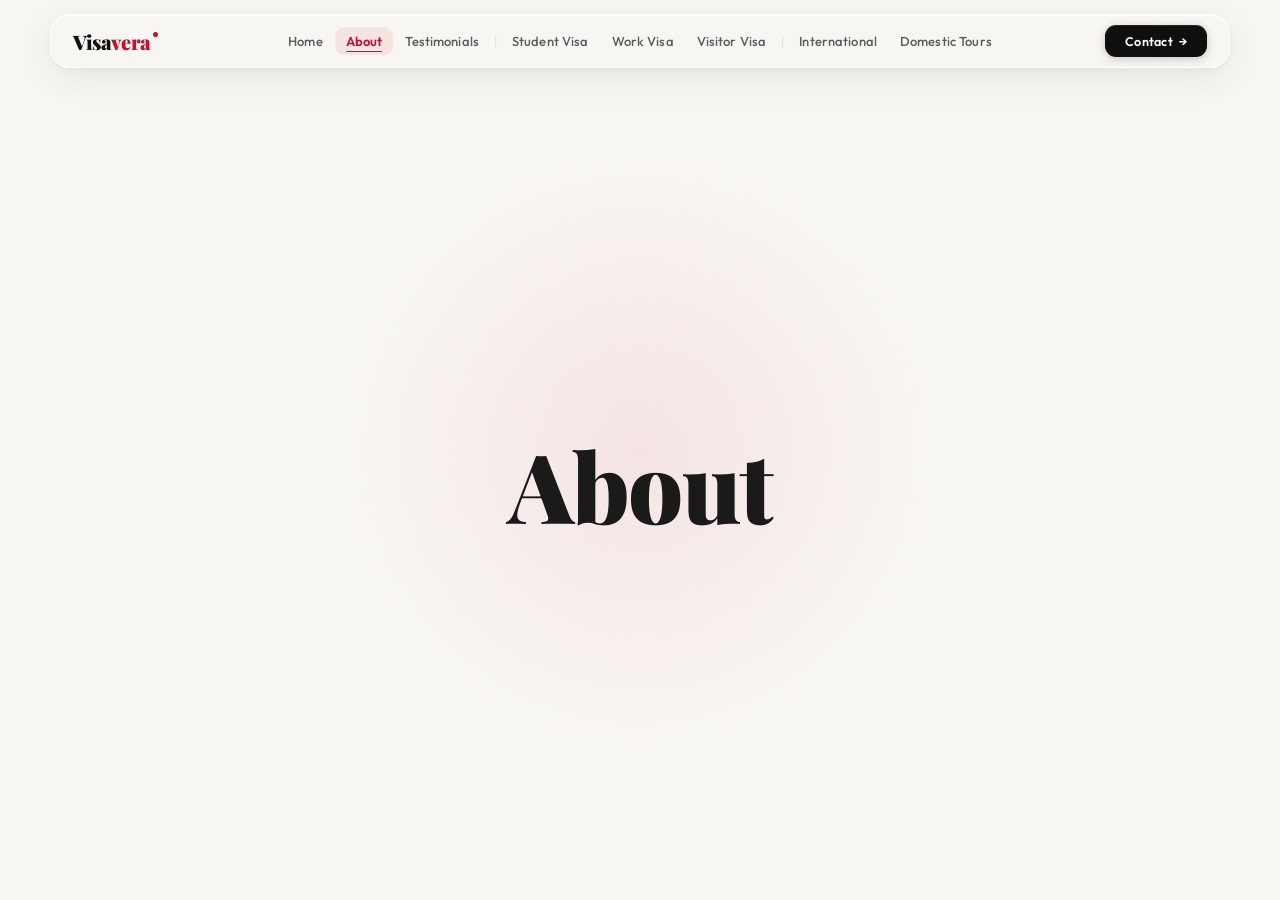
<file: about.html>
<!DOCTYPE html>
<html lang="en">
<head>
<meta charset="UTF-8">
<meta name="viewport" content="width=device-width, initial-scale=1.0, viewport-fit=cover">
<title>Visavera – About</title>
<link href="https://fonts.googleapis.com/css2?family=Playfair+Display:ital,wght@0,700;0,900;1,700&family=Outfit:wght@300;400;500;600;700&display=swap" rel="stylesheet">
<link rel="stylesheet" href="nav.css">
<style>
*, *::before, *::after { margin:0; padding:0; box-sizing:border-box; }
html, body {
  min-height:100vh; min-height:100dvh;
  background: var(--bg);
  color: var(--text);
  font-family: "Outfit", sans-serif;
  overflow-x: hidden;
  -webkit-text-size-adjust: 100%;
}

/* ═══════════════════════════════════════════════
   PAGE HERO — centred title only
═══════════════════════════════════════════════ */
.page-hero {
  min-height: 100vh; min-height: 100dvh;
  display: flex; align-items: center; justify-content: center;
  text-align: center;
  padding: calc(var(--nav-h) + 40px) 24px 40px;
  position: relative;
  overflow: hidden;
}
.page-hero::before {
  content: '';
  position: absolute;
  top: 50%; left: 50%;
  width: 600px; height: 600px;
  background: radial-gradient(circle, var(--red-glow) 0%, transparent 70%);
  opacity: 0.35;
  transform: translate(-50%,-50%);
  pointer-events: none;
}
.page-title {
  position: relative;
  font-family: "Playfair Display", serif;
  font-weight: 900;
  font-size: clamp(40px, 8vw, 96px);
  line-height: 1.05;
  letter-spacing: -0.02em;
  color: var(--text);
  opacity: 0;
  transform: translateY(18px);
  animation: titleIn 0.8s 0.15s cubic-bezier(0.16,1,0.3,1) both;
}
.page-title .red { color: var(--red); }
@keyframes titleIn {
  from { opacity:0; transform: translateY(18px); }
  to   { opacity:1; transform: translateY(0); }
}
@media (prefers-reduced-motion: reduce) {
  .page-title { animation-duration: 0.01ms !important; }
}
</style>
</head>
<body>

<section class="page-hero">
  <h1 class="page-title">About</h1>
</section>

<script src="nav.js"></script>
</body>
</html>
</file>
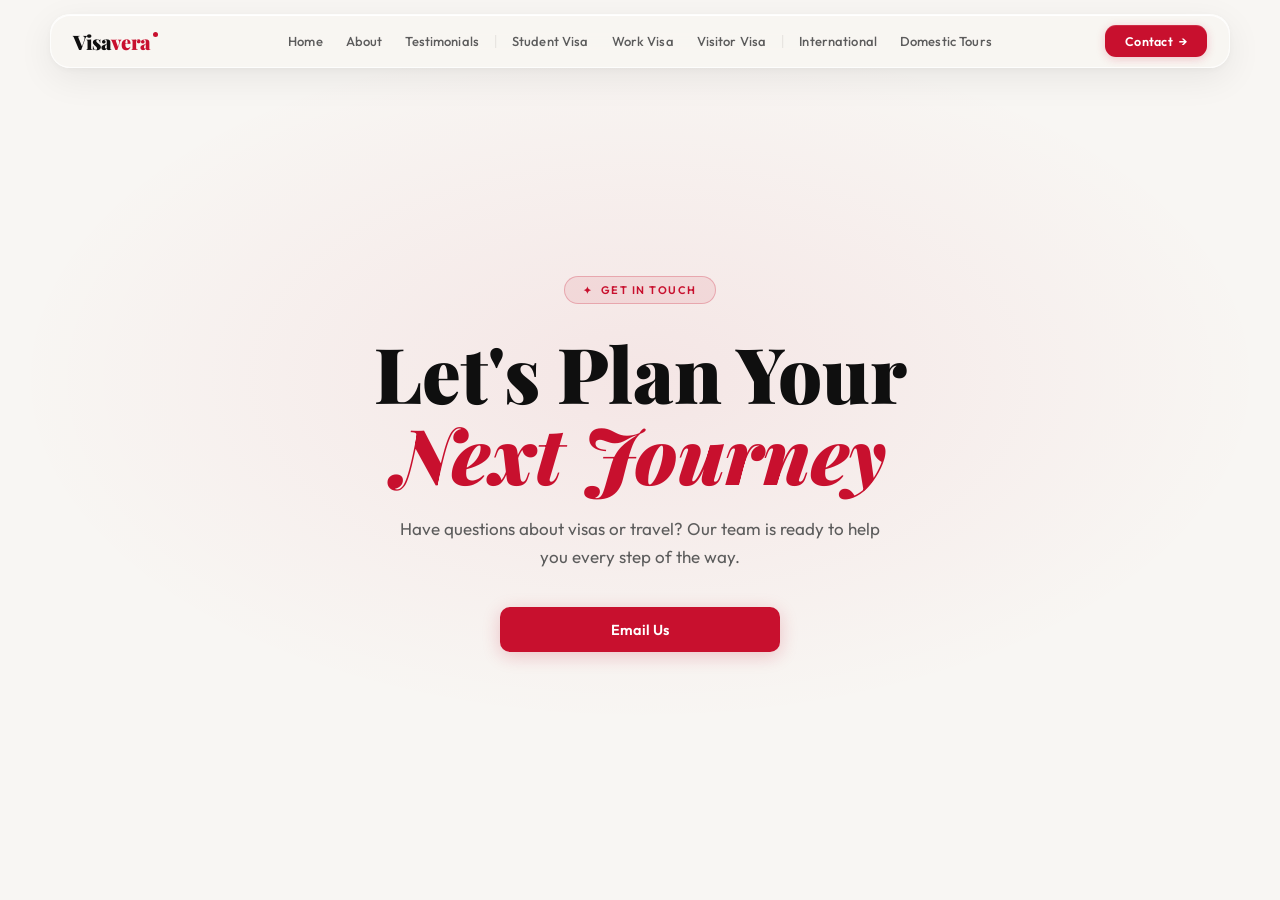
<file: contact.html>
<!DOCTYPE html>
<html lang="en">
<head>
<meta charset="UTF-8">
<meta name="viewport" content="width=device-width, initial-scale=1.0, viewport-fit=cover">
<title>Visavera – Contact</title>
<link href="https://fonts.googleapis.com/css2?family=Playfair+Display:ital,wght@0,700;0,900;1,700&family=Outfit:wght@300;400;500;600;700&display=swap" rel="stylesheet">
<link rel="stylesheet" href="nav.css">
<style>
*, *::before, *::after { margin: 0; padding: 0; box-sizing: border-box; }
html, body {
  min-height: 100vh;
  min-height: 100dvh;
  background: var(--bg);
  color: var(--text);
  font-family: "Outfit", sans-serif;
  overflow-x: hidden;
  -webkit-text-size-adjust: 100%;
  text-size-adjust: 100%;
}

.hero {
  min-height: 100vh;
  min-height: 100dvh;
  display: flex;
  flex-direction: column;
  align-items: center;
  justify-content: center;
  text-align: center;
  padding: calc(var(--nav-h) + 32px) clamp(16px, 5vw, 48px) clamp(40px, 8vh, 80px);
  background: radial-gradient(ellipse 70% 55% at 50% 42%, rgba(200,16,46,0.07) 0%, transparent 70%), var(--bg);
}

.hero-badge {
  display: inline-flex;
  align-items: center;
  gap: 8px;
  font-size: 11px;
  letter-spacing: 1.5px;
  text-transform: uppercase;
  font-weight: 600;
  color: var(--red);
  border: 1px solid rgba(200,16,46,0.25);
  background: var(--red-light);
  padding: 6px 18px;
  border-radius: 20px;
  margin-bottom: 28px;
  opacity: 0;
  animation: fadeUp .6s .1s forwards;
}
.hero-badge::before { content: "✦"; font-size: 10px; }

.hero h1 {
  font-family: "Playfair Display", serif;
  font-size: clamp(32px, 6vw, 80px);
  font-weight: 900;
  line-height: 1.06;
  max-width: 780px;
  color: var(--black);
  opacity: 0;
  animation: fadeUp .7s .2s forwards;
}
.hero h1 em { font-style: italic; color: var(--red); }

.hero p {
  color: var(--text-2);
  font-size: clamp(15px, 2vw, 17px);
  margin-top: 20px;
  max-width: 480px;
  line-height: 1.65;
  opacity: 0;
  animation: fadeUp .7s .35s forwards;
}

.hero-btns {
  display: flex;
  gap: 12px;
  margin-top: 36px;
  justify-content: center;
  flex-wrap: wrap;
  opacity: 0;
  animation: fadeUp .7s .5s forwards;
  width: 100%;
  max-width: 280px;
}

.btn-primary {
  background: var(--red);
  color: #fff;
  border: none;
  padding: 13px 30px;
  border-radius: 10px;
  font-size: 14.5px;
  font-weight: 600;
  cursor: pointer;
  transition: background .25s, transform .25s, box-shadow .25s;
  font-family: "Outfit", sans-serif;
  box-shadow: 0 4px 18px var(--red-glow);
  text-decoration: none;
  display: inline-flex;
  align-items: center;
  justify-content: center;
  min-height: 44px;
  min-width: 44px;
  white-space: nowrap;
  width: 100%;
}
.btn-primary:hover {
  background: var(--red-dark);
  transform: translateY(-2px);
  box-shadow: 0 8px 28px var(--red-glow);
}

@keyframes fadeUp {
  from { opacity: 0; transform: translateY(18px); }
  to   { opacity: 1; transform: translateY(0); }
}

@media (max-width: 480px) {
  .hero-badge { font-size: 10px; padding: 5px 14px; margin-bottom: 20px; }
  .hero-btns { max-width: 100%; }
}

@media (max-height: 520px) and (orientation: landscape) {
  .hero { justify-content: flex-start; padding-top: calc(var(--nav-h) + 20px); padding-bottom: 24px; }
  .hero h1 { font-size: clamp(22px, 4vw, 38px); }
  .hero p { margin-top: 12px; font-size: 14px; }
  .hero-btns { margin-top: 20px; }
}
</style>
</head>
<body>

<section class="hero">
  <div class="hero-badge">Get In Touch</div>
  <h1>Let's Plan Your<br><em>Next Journey</em></h1>
  <p>Have questions about visas or travel? Our team is ready to help you every step of the way.</p>
  <div class="hero-btns">
    <a href="mailto:hello@visavera.com" class="btn-primary">Email Us</a>
  </div>
</section>

<script src="nav.js"></script>
</body>
</html>
</file>
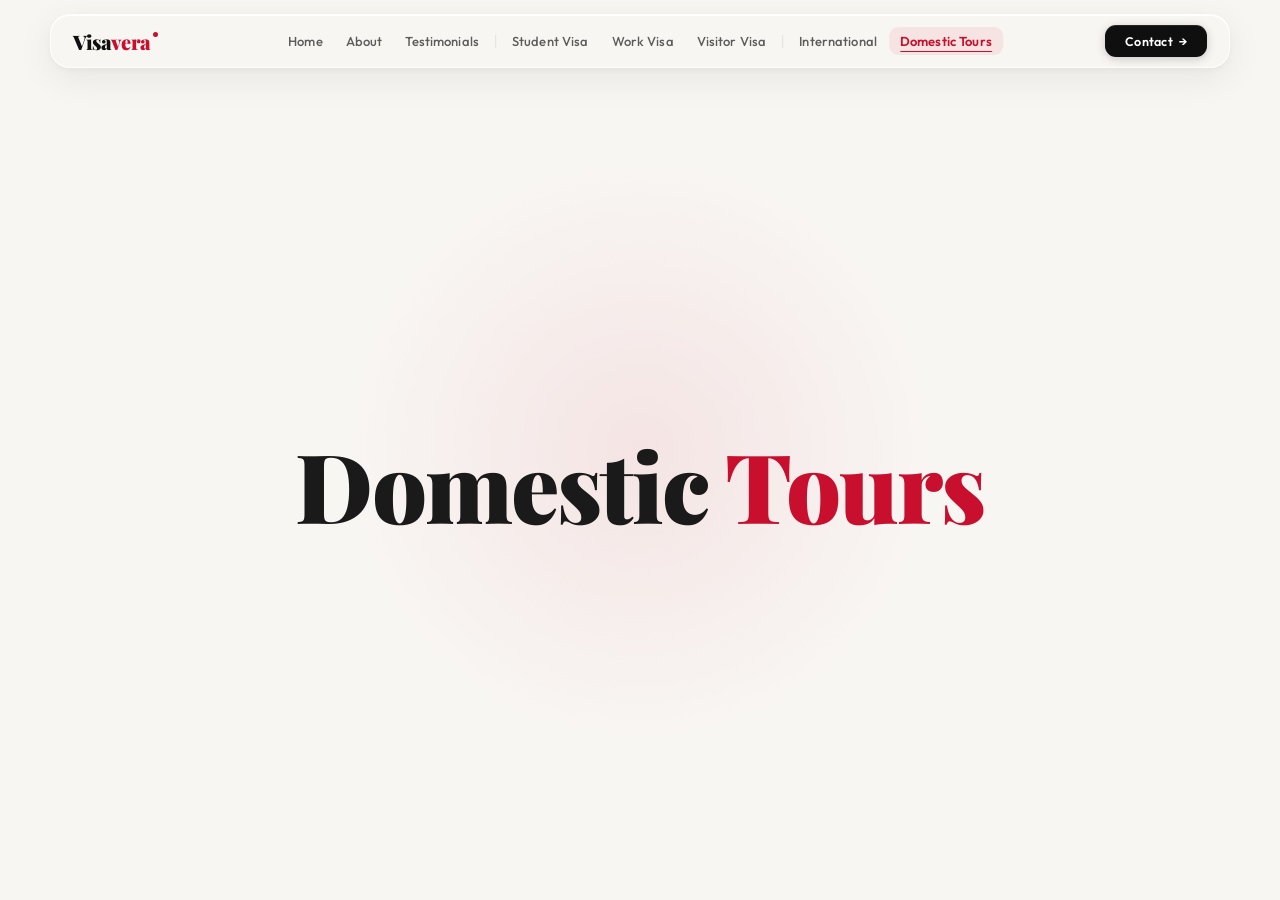
<file: domestic-tours.html>
<!DOCTYPE html>
<html lang="en">
<head>
<meta charset="UTF-8">
<meta name="viewport" content="width=device-width, initial-scale=1.0, viewport-fit=cover">
<title>Visavera – Domestic Tours</title>
<link href="https://fonts.googleapis.com/css2?family=Playfair+Display:ital,wght@0,700;0,900;1,700&family=Outfit:wght@300;400;500;600;700&display=swap" rel="stylesheet">
<link rel="stylesheet" href="nav.css">
<style>
*, *::before, *::after { margin:0; padding:0; box-sizing:border-box; }
html, body {
  min-height:100vh; min-height:100dvh;
  background: var(--bg);
  color: var(--text);
  font-family: "Outfit", sans-serif;
  overflow-x: hidden;
  -webkit-text-size-adjust: 100%;
}

/* ═══════════════════════════════════════════════
   PAGE HERO — centred title only
═══════════════════════════════════════════════ */
.page-hero {
  min-height: 100vh; min-height: 100dvh;
  display: flex; align-items: center; justify-content: center;
  text-align: center;
  padding: calc(var(--nav-h) + 40px) 24px 40px;
  position: relative;
  overflow: hidden;
}
.page-hero::before {
  content: '';
  position: absolute;
  top: 50%; left: 50%;
  width: 600px; height: 600px;
  background: radial-gradient(circle, var(--red-glow) 0%, transparent 70%);
  opacity: 0.35;
  transform: translate(-50%,-50%);
  pointer-events: none;
}
.page-title {
  position: relative;
  font-family: "Playfair Display", serif;
  font-weight: 900;
  font-size: clamp(40px, 8vw, 96px);
  line-height: 1.05;
  letter-spacing: -0.02em;
  color: var(--text);
  opacity: 0;
  transform: translateY(18px);
  animation: titleIn 0.8s 0.15s cubic-bezier(0.16,1,0.3,1) both;
}
.page-title .red { color: var(--red); }
@keyframes titleIn {
  from { opacity:0; transform: translateY(18px); }
  to   { opacity:1; transform: translateY(0); }
}
@media (prefers-reduced-motion: reduce) {
  .page-title { animation-duration: 0.01ms !important; }
}
</style>
</head>
<body>

<section class="page-hero">
  <h1 class="page-title">Domestic <span class="red">Tours</span></h1>
</section>

<script src="nav.js"></script>
</body>
</html>
</file>
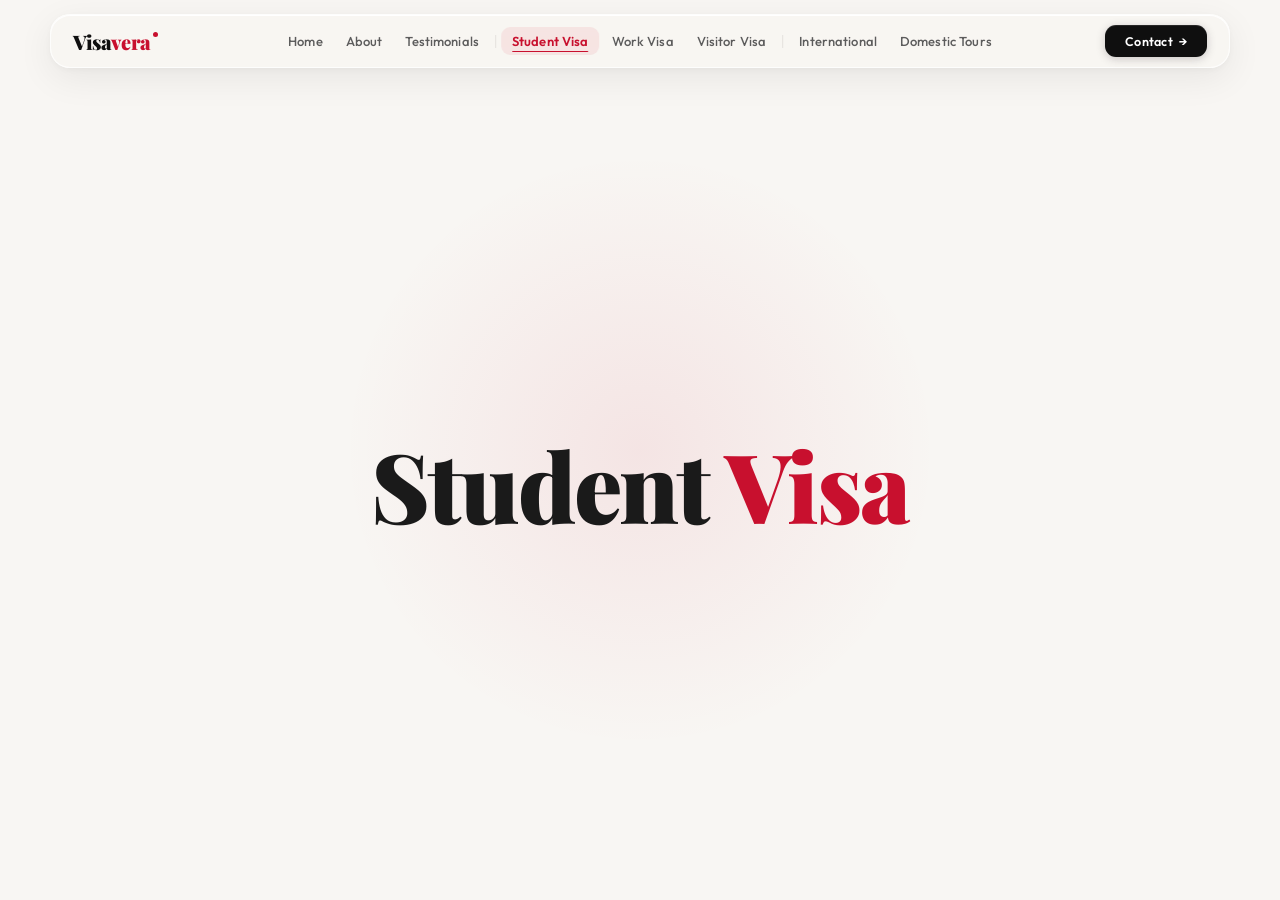
<file: student-visa.html>
<!DOCTYPE html>
<html lang="en">
<head>
<meta charset="UTF-8">
<meta name="viewport" content="width=device-width, initial-scale=1.0, viewport-fit=cover">
<title>Visavera – Student Visa</title>
<link href="https://fonts.googleapis.com/css2?family=Playfair+Display:ital,wght@0,700;0,900;1,700&family=Outfit:wght@300;400;500;600;700&display=swap" rel="stylesheet">
<link rel="stylesheet" href="nav.css">
<style>
*, *::before, *::after { margin:0; padding:0; box-sizing:border-box; }
html, body {
  min-height:100vh; min-height:100dvh;
  background: var(--bg);
  color: var(--text);
  font-family: "Outfit", sans-serif;
  overflow-x: hidden;
  -webkit-text-size-adjust: 100%;
}

/* ═══════════════════════════════════════════════
   PAGE HERO — centred title only
═══════════════════════════════════════════════ */
.page-hero {
  min-height: 100vh; min-height: 100dvh;
  display: flex; align-items: center; justify-content: center;
  text-align: center;
  padding: calc(var(--nav-h) + 40px) 24px 40px;
  position: relative;
  overflow: hidden;
}
.page-hero::before {
  content: '';
  position: absolute;
  top: 50%; left: 50%;
  width: 600px; height: 600px;
  background: radial-gradient(circle, var(--red-glow) 0%, transparent 70%);
  opacity: 0.35;
  transform: translate(-50%,-50%);
  pointer-events: none;
}
.page-title {
  position: relative;
  font-family: "Playfair Display", serif;
  font-weight: 900;
  font-size: clamp(40px, 8vw, 96px);
  line-height: 1.05;
  letter-spacing: -0.02em;
  color: var(--text);
  opacity: 0;
  transform: translateY(18px);
  animation: titleIn 0.8s 0.15s cubic-bezier(0.16,1,0.3,1) both;
}
.page-title .red { color: var(--red); }
@keyframes titleIn {
  from { opacity:0; transform: translateY(18px); }
  to   { opacity:1; transform: translateY(0); }
}
@media (prefers-reduced-motion: reduce) {
  .page-title { animation-duration: 0.01ms !important; }
}
</style>
</head>
<body>

<section class="page-hero">
  <h1 class="page-title">Student <span class="red">Visa</span></h1>
</section>

<script src="nav.js"></script>
</body>
</html>
</file>
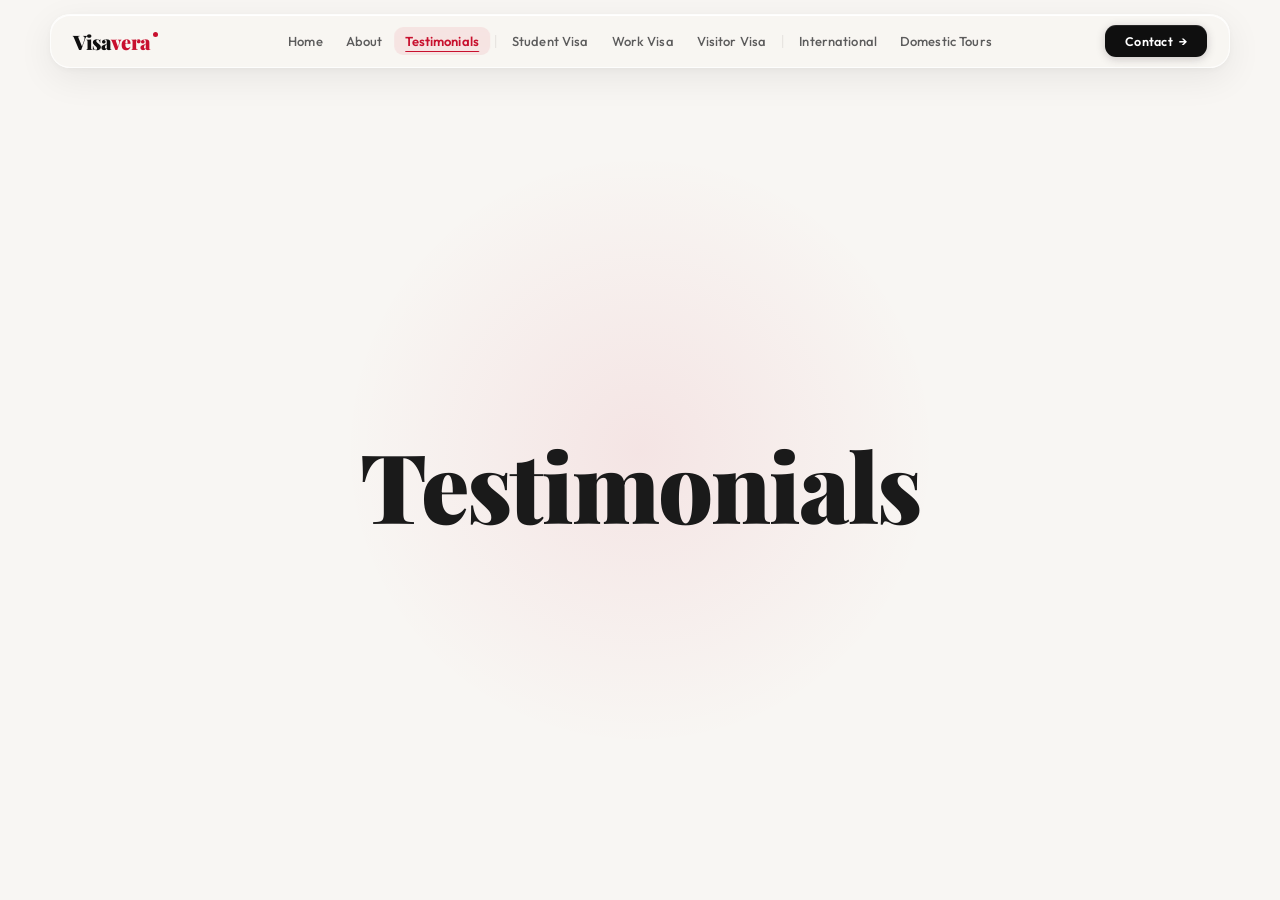
<file: testimonials.html>
<!DOCTYPE html>
<html lang="en">
<head>
<meta charset="UTF-8">
<meta name="viewport" content="width=device-width, initial-scale=1.0, viewport-fit=cover">
<title>Visavera – Testimonials</title>
<link href="https://fonts.googleapis.com/css2?family=Playfair+Display:ital,wght@0,700;0,900;1,700&family=Outfit:wght@300;400;500;600;700&display=swap" rel="stylesheet">
<link rel="stylesheet" href="nav.css">
<style>
*, *::before, *::after { margin:0; padding:0; box-sizing:border-box; }
html, body {
  min-height:100vh; min-height:100dvh;
  background: var(--bg);
  color: var(--text);
  font-family: "Outfit", sans-serif;
  overflow-x: hidden;
  -webkit-text-size-adjust: 100%;
}

/* ═══════════════════════════════════════════════
   PAGE HERO — centred title only
═══════════════════════════════════════════════ */
.page-hero {
  min-height: 100vh; min-height: 100dvh;
  display: flex; align-items: center; justify-content: center;
  text-align: center;
  padding: calc(var(--nav-h) + 40px) 24px 40px;
  position: relative;
  overflow: hidden;
}
.page-hero::before {
  content: '';
  position: absolute;
  top: 50%; left: 50%;
  width: 600px; height: 600px;
  background: radial-gradient(circle, var(--red-glow) 0%, transparent 70%);
  opacity: 0.35;
  transform: translate(-50%,-50%);
  pointer-events: none;
}
.page-title {
  position: relative;
  font-family: "Playfair Display", serif;
  font-weight: 900;
  font-size: clamp(40px, 8vw, 96px);
  line-height: 1.05;
  letter-spacing: -0.02em;
  color: var(--text);
  opacity: 0;
  transform: translateY(18px);
  animation: titleIn 0.8s 0.15s cubic-bezier(0.16,1,0.3,1) both;
}
.page-title .red { color: var(--red); }
@keyframes titleIn {
  from { opacity:0; transform: translateY(18px); }
  to   { opacity:1; transform: translateY(0); }
}
@media (prefers-reduced-motion: reduce) {
  .page-title { animation-duration: 0.01ms !important; }
}
</style>
</head>
<body>

<section class="page-hero">
  <h1 class="page-title">Testimonials</h1>
</section>

<script src="nav.js"></script>
</body>
</html>
</file>
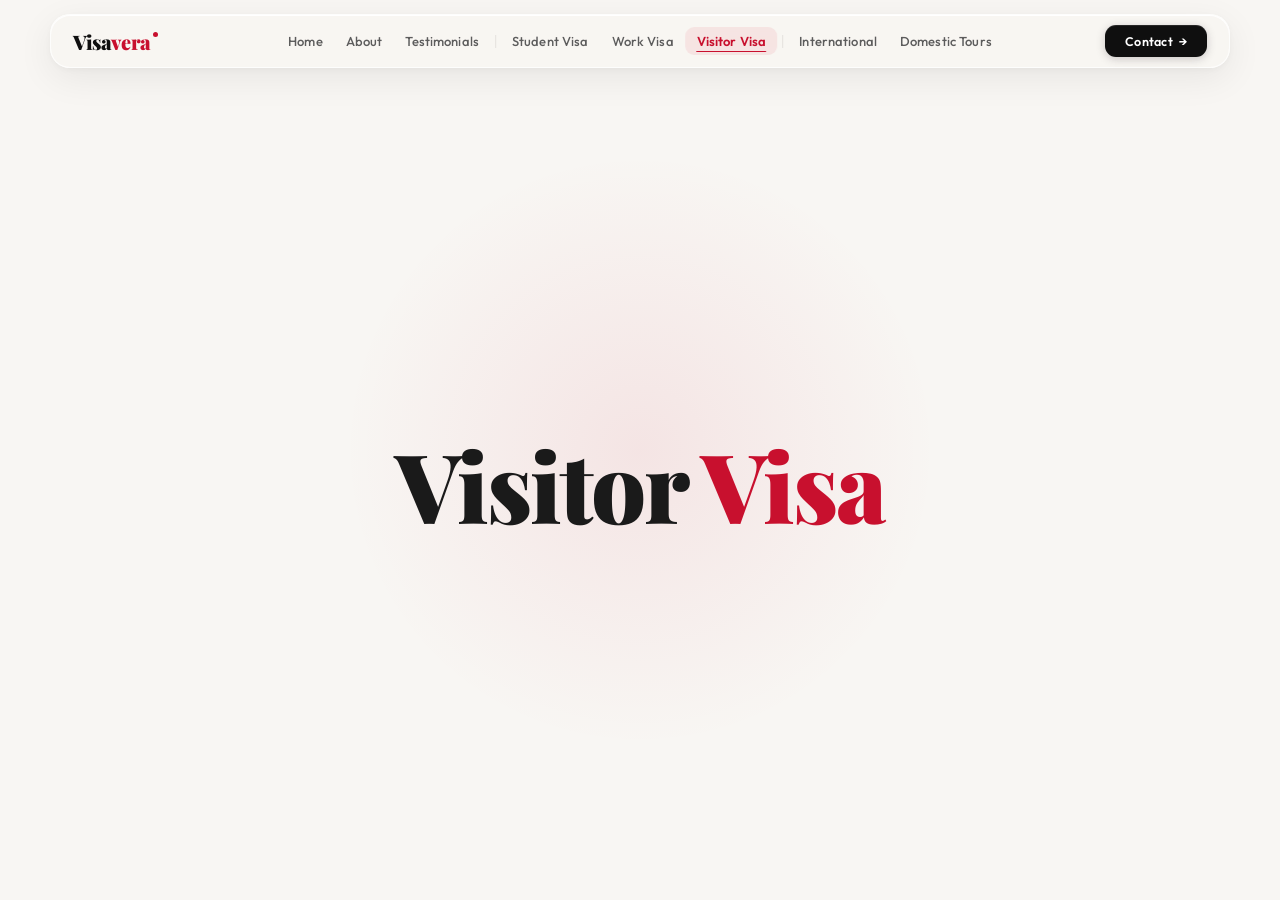
<file: visitor-visa.html>
<!DOCTYPE html>
<html lang="en">
<head>
<meta charset="UTF-8">
<meta name="viewport" content="width=device-width, initial-scale=1.0, viewport-fit=cover">
<title>Visavera – Visitor Visa</title>
<link href="https://fonts.googleapis.com/css2?family=Playfair+Display:ital,wght@0,700;0,900;1,700&family=Outfit:wght@300;400;500;600;700&display=swap" rel="stylesheet">
<link rel="stylesheet" href="nav.css">
<style>
*, *::before, *::after { margin:0; padding:0; box-sizing:border-box; }
html, body {
  min-height:100vh; min-height:100dvh;
  background: var(--bg);
  color: var(--text);
  font-family: "Outfit", sans-serif;
  overflow-x: hidden;
  -webkit-text-size-adjust: 100%;
}

/* ═══════════════════════════════════════════════
   PAGE HERO — centred title only
═══════════════════════════════════════════════ */
.page-hero {
  min-height: 100vh; min-height: 100dvh;
  display: flex; align-items: center; justify-content: center;
  text-align: center;
  padding: calc(var(--nav-h) + 40px) 24px 40px;
  position: relative;
  overflow: hidden;
}
.page-hero::before {
  content: '';
  position: absolute;
  top: 50%; left: 50%;
  width: 600px; height: 600px;
  background: radial-gradient(circle, var(--red-glow) 0%, transparent 70%);
  opacity: 0.35;
  transform: translate(-50%,-50%);
  pointer-events: none;
}
.page-title {
  position: relative;
  font-family: "Playfair Display", serif;
  font-weight: 900;
  font-size: clamp(40px, 8vw, 96px);
  line-height: 1.05;
  letter-spacing: -0.02em;
  color: var(--text);
  opacity: 0;
  transform: translateY(18px);
  animation: titleIn 0.8s 0.15s cubic-bezier(0.16,1,0.3,1) both;
}
.page-title .red { color: var(--red); }
@keyframes titleIn {
  from { opacity:0; transform: translateY(18px); }
  to   { opacity:1; transform: translateY(0); }
}
@media (prefers-reduced-motion: reduce) {
  .page-title { animation-duration: 0.01ms !important; }
}
</style>
</head>
<body>

<section class="page-hero">
  <h1 class="page-title">Visitor <span class="red">Visa</span></h1>
</section>

<script src="nav.js"></script>
</body>
</html>
</file>
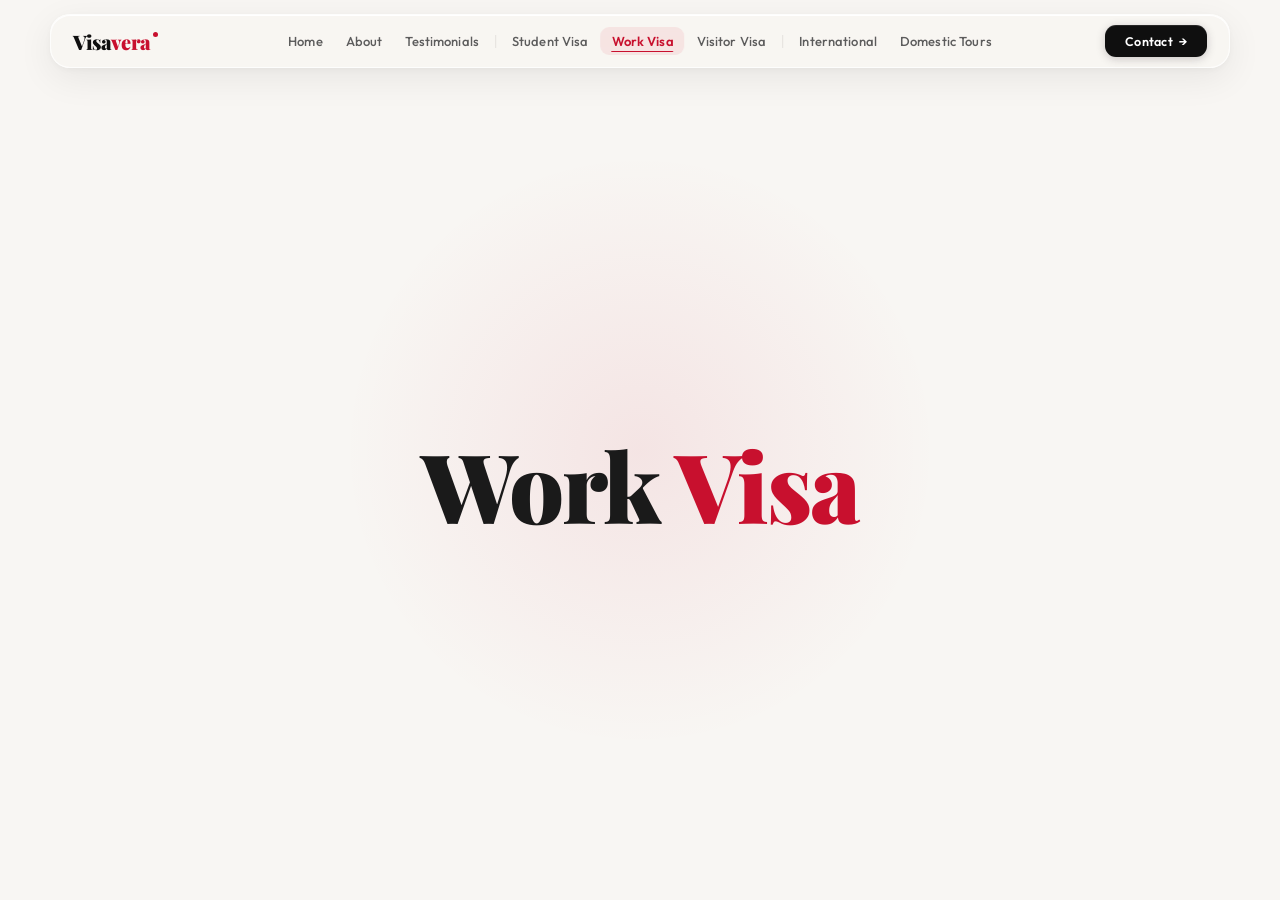
<file: work-visa.html>
<!DOCTYPE html>
<html lang="en">
<head>
<meta charset="UTF-8">
<meta name="viewport" content="width=device-width, initial-scale=1.0, viewport-fit=cover">
<title>Visavera – Work Visa</title>
<link href="https://fonts.googleapis.com/css2?family=Playfair+Display:ital,wght@0,700;0,900;1,700&family=Outfit:wght@300;400;500;600;700&display=swap" rel="stylesheet">
<link rel="stylesheet" href="nav.css">
<style>
*, *::before, *::after { margin:0; padding:0; box-sizing:border-box; }
html, body {
  min-height:100vh; min-height:100dvh;
  background: var(--bg);
  color: var(--text);
  font-family: "Outfit", sans-serif;
  overflow-x: hidden;
  -webkit-text-size-adjust: 100%;
}

/* ═══════════════════════════════════════════════
   PAGE HERO — centred title only
═══════════════════════════════════════════════ */
.page-hero {
  min-height: 100vh; min-height: 100dvh;
  display: flex; align-items: center; justify-content: center;
  text-align: center;
  padding: calc(var(--nav-h) + 40px) 24px 40px;
  position: relative;
  overflow: hidden;
}
.page-hero::before {
  content: '';
  position: absolute;
  top: 50%; left: 50%;
  width: 600px; height: 600px;
  background: radial-gradient(circle, var(--red-glow) 0%, transparent 70%);
  opacity: 0.35;
  transform: translate(-50%,-50%);
  pointer-events: none;
}
.page-title {
  position: relative;
  font-family: "Playfair Display", serif;
  font-weight: 900;
  font-size: clamp(40px, 8vw, 96px);
  line-height: 1.05;
  letter-spacing: -0.02em;
  color: var(--text);
  opacity: 0;
  transform: translateY(18px);
  animation: titleIn 0.8s 0.15s cubic-bezier(0.16,1,0.3,1) both;
}
.page-title .red { color: var(--red); }
@keyframes titleIn {
  from { opacity:0; transform: translateY(18px); }
  to   { opacity:1; transform: translateY(0); }
}
@media (prefers-reduced-motion: reduce) {
  .page-title { animation-duration: 0.01ms !important; }
}
</style>
</head>
<body>

<section class="page-hero">
  <h1 class="page-title">Work <span class="red">Visa</span></h1>
</section>

<script src="nav.js"></script>
</body>
</html>
</file>
<file: nav.css>
/* ════════════════════════════════════════════
   Visavera — Ultra-Premium Navbar (No Dropdown)
   ════════════════════════════════════════════ */

:root {
  --red: #C8102E;
  --red-dark: #9B0E24;
  --red-shadow: #7a0c1f;
  --red-light: rgba(200,16,46,0.08);
  --red-glow: rgba(200,16,46,0.22);
  --bg: #F8F6F3;
  --bg2: #F0EDE8;
  --black: #0f0f0f;
  --text: #1a1a1a;
  --text-2: #5c5c5c;
  --border: rgba(0,0,0,0.07);
  --border-2: rgba(0,0,0,0.13);
  --nav-h: 68px;
}

/* ── Page Transitions ── */
html { transition: opacity 0.3s ease, transform 0.3s ease; }
html.page-entering { opacity: 0; transform: translateY(8px); }
html.page-leaving  { opacity: 0; transform: translateY(-5px); pointer-events: none; }

/* Ensure nav stays visible and maintains color during transitions */
html.page-leaving #main-nav,
html.page-entering #main-nav {
  opacity: 1 !important;
}
html.page-leaving .nav-link.active,
html.page-entering .nav-link.active {
  color: var(--red) !important;
}

/* ══════════════════════════════
   NAV SHELL — floating pill
══════════════════════════════ */
#main-nav {
  position: fixed;
  top: 14px; left: 50%;
  transform: translateX(-50%);
  z-index: 900;
  width: calc(100% - 48px);
  max-width: 1180px;
  height: 54px;
  display: flex;
  align-items: center;
  justify-content: space-between;
  padding: 0 22px;
  background: rgba(248,246,243,0.86);
  backdrop-filter: saturate(180%) blur(30px);
  -webkit-backdrop-filter: saturate(180%) blur(30px);
  border: 1px solid rgba(255,255,255,0.72);
  border-radius: 20px;
  box-shadow:
    0 1px 0 rgba(255,255,255,0.95) inset,
    0 2px 8px rgba(0,0,0,0.04),
    0 10px 36px rgba(0,0,0,0.07);
  animation: navDrop 0.9s cubic-bezier(0.16,1,0.3,1) both;
  transition: box-shadow 0.4s ease, background 0.3s ease, top 0.35s cubic-bezier(0.16,1,0.3,1);
}
#main-nav.scrolled {
  top: 8px;
  background: rgba(248,246,243,0.96);
  box-shadow:
    0 1px 0 rgba(255,255,255,0.88) inset,
    0 6px 20px rgba(0,0,0,0.09),
    0 20px 56px rgba(0,0,0,0.08);
}
@keyframes navDrop {
  from { opacity:0; transform: translateX(-50%) translateY(-24px) scale(0.96); }
  to   { opacity:1; transform: translateX(-50%) translateY(0)      scale(1);    }
}

/* ── Logo ── */
.nav-logo {
  font-family: "Playfair Display", serif;
  font-size: 20px; font-weight: 900;
  color: var(--black);
  text-decoration: none;
  display: flex; align-items: center;
  letter-spacing: -0.4px;
  flex-shrink: 0;
  transition: opacity 0.2s;
}
.nav-logo:hover { opacity: 0.75; }
.nav-logo span.red { color: var(--red); }
.nav-dot {
  display: inline-block;
  width: 5px; height: 5px;
  background: var(--red); border-radius: 50%;
  margin-left: 2px; margin-bottom: 13px;
  position: relative;
}
.nav-dot::after {
  content: '';
  position: absolute; inset: -3px;
  border-radius: 50%;
  border: 1.5px solid var(--red);
  opacity: 0;
  animation: ripple 2.8s ease-in-out infinite;
}
@keyframes ripple {
  0%  { transform: scale(0.5); opacity: 0.7; }
  70% { transform: scale(2.4); opacity: 0;   }
  100%{ transform: scale(2.4); opacity: 0;   }
}

/* ── Desktop Links — centred absolutely ── */
.nav-links {
  display: flex; align-items: center; gap: 1px;
  list-style: none; margin: 0; padding: 0;
  position: absolute; left: 50%; transform: translateX(-50%);
  /* Prevent ANY link from wrapping onto a second line at tablet widths */
  white-space: nowrap;
  flex-wrap: nowrap;
  overflow: hidden;
}
.nav-sep {
  width: 1px; height: 13px;
  background: rgba(0,0,0,0.09);
  margin: 0 4px; flex-shrink: 0;
}
.nav-link {
  position: relative;
  color: var(--text-2);
  text-decoration: none;
  font-size: 13px; font-weight: 500;
  padding: 6px 11px;
  border-radius: 9px;
  white-space: nowrap;
  display: flex; align-items: center;
  letter-spacing: 0.01em;
  animation: linkUp 0.55s both;
  transition: color 0.18s;
  will-change: color;
  transform: translateZ(0); /* Force GPU layer to prevent layout shifts */
  backface-visibility: hidden; /* Prevent sub-pixel rendering issues */
}
.nav-link::before {
  content: '';
  position: absolute; inset: 0;
  border-radius: 9px;
  background: transparent;
  transition: background 0.2s;
  z-index: -1;
  transform: translateZ(0); /* Ensure stable rendering */
}
.nav-link:hover::before { background: rgba(0,0,0,0.046); }
.nav-link:hover { color: var(--black); }

/* Expanding underline from centre */
.nav-link::after {
  content: '';
  position: absolute;
  bottom: 3px; left: 50%; right: 50%;
  height: 1.5px;
  background: var(--red); border-radius: 2px;
  transition: left 0.28s cubic-bezier(0.4,0,0.2,1),
              right 0.28s cubic-bezier(0.4,0,0.2,1),
              opacity 0.2s;
  opacity: 0;
  transform: translateZ(0); /* Force GPU acceleration for smoother rendering */
}
.nav-link:hover::after    { left: 11px; right: 11px; opacity: 1; }
.nav-link.active          { color: var(--red) !important; font-weight: 600; }
.nav-link.active::before  { background: var(--red-light); transform: translateZ(0); }
.nav-link.active::after   { left: 11px; right: 11px; opacity: 1; }

@keyframes linkUp {
  from { opacity:0; transform: translateY(-6px); }
  to   { opacity:1; transform: translateY(0); }
}

/* ── CTA ── */
.nav-right { display:flex; align-items:center; gap:8px; flex-shrink:0; }
.nav-cta {
  position: relative; overflow: hidden;
  background: var(--black); color: #fff;
  padding: 8px 20px; border-radius: 11px;
  font-size: 12.5px; font-weight: 600;
  font-family: "Outfit", sans-serif;
  text-decoration: none;
  display: flex; align-items: center; gap: 6px;
  letter-spacing: 0.02em;
  box-shadow: 0 1px 0 rgba(255,255,255,0.10) inset, 0 2px 10px rgba(0,0,0,0.20);
  transition: transform 0.22s cubic-bezier(0.34,1.56,0.64,1), box-shadow 0.22s, background 0.2s;
  animation: ctaPop 0.7s 0.35s both;
}
@keyframes ctaPop {
  from { opacity:0; transform: scale(0.86); }
  to   { opacity:1; transform: scale(1); }
}
.nav-cta::before {
  content: '';
  position: absolute; inset: 0;
  background: linear-gradient(108deg, transparent 38%, rgba(255,255,255,0.14) 50%, transparent 62%);
  transform: translateX(-120%);
  transition: transform 0.55s ease;
}
.nav-cta:hover::before { transform: translateX(120%); }
.nav-cta:hover {
  transform: translateY(-2px);
  box-shadow: 0 1px 0 rgba(255,255,255,0.12) inset, 0 8px 28px rgba(0,0,0,0.24);
}
.nav-cta:active { transform: translateY(0) scale(0.97); }
.nav-cta.nav-cta-active {
  background: var(--red);
  box-shadow: 0 1px 0 rgba(255,255,255,0.12) inset, 0 2px 10px var(--red-glow);
}
.nav-cta.nav-cta-active:hover { background: var(--red-dark); }
.nav-cta-arrow { display:inline-block; transition: transform 0.22s cubic-bezier(0.34,1.56,0.64,1); }
.nav-cta:hover .nav-cta-arrow { transform: translateX(4px); }

/* ── Scroll progress bar (inside pill) ── */
#nav-progress {
  position: absolute; bottom: -1px; left: 22px; right: 22px;
  height: 2px; border-radius: 2px;
  background: rgba(200,16,46,0.12); overflow: hidden;
  opacity: 0; transition: opacity 0.3s;
}
#nav-progress.visible { opacity: 1; }
#nav-progress-fill {
  height: 100%; background: var(--red); border-radius: 2px;
  width: 0%; transition: width 0.08s linear;
}

/* ══════════════════════════════
   HAMBURGER
══════════════════════════════ */
.nav-hamburger {
  display: none;
  flex-direction: column; align-items: center; justify-content: center;
  width: 36px; height: 36px; padding: 8px;
  border-radius: 10px; gap: 4px;
  background: transparent; border: 1px solid var(--border-2);
  cursor: pointer; flex-shrink: 0;
  transition: background 0.2s, border-color 0.2s;
}
.nav-hamburger:hover { background: var(--bg2); border-color: rgba(0,0,0,0.22); }
.nav-hamburger span {
  display: block; height: 1.5px; border-radius: 2px; background: var(--text);
  transition: transform 0.3s cubic-bezier(0.4,0,0.2,1), opacity 0.2s, width 0.2s;
}
.nav-hamburger span:nth-child(1) { width: 16px; }
.nav-hamburger span:nth-child(2) { width: 11px; align-self: flex-start; }
.nav-hamburger span:nth-child(3) { width: 16px; }
.nav-hamburger.open span:nth-child(1) { transform: translateY(5.5px) rotate(45deg); width:16px; }
.nav-hamburger.open span:nth-child(2) { opacity:0; transform: scaleX(0); }
.nav-hamburger.open span:nth-child(3) { transform: translateY(-5.5px) rotate(-45deg); width:16px; }

/* ══════════════════════════════
   MOBILE MENU
══════════════════════════════ */
.mobile-menu {
  display: none;
  position: fixed;
  top: 76px; left: 12px; right: 12px;
  background: rgba(252,250,248,0.98);
  backdrop-filter: blur(32px);
  -webkit-backdrop-filter: blur(32px);
  border: 1px solid rgba(255,255,255,0.72);
  border-radius: 18px;
  box-shadow: 0 8px 40px rgba(0,0,0,0.13);
  z-index: 800;
  padding: 10px 10px 18px;
  flex-direction: column; gap: 2px;
  max-height: calc(100dvh - 100px);
  overflow-y: auto;
  opacity: 0;
  transform: translateY(-10px) scale(0.97);
  transition: opacity 0.3s cubic-bezier(0.16,1,0.3,1),
              transform 0.35s cubic-bezier(0.16,1,0.3,1);
  pointer-events: none;
}
.mobile-menu.open { opacity:1; transform: translateY(0) scale(1); pointer-events:auto; }

.mob-label {
  font-size: 10px; letter-spacing: 0.12em; text-transform: uppercase;
  color: #bbb; font-weight: 600; padding: 10px 14px 3px;
}
.mob-link {
  display: flex; align-items: center; min-height: 44px;
  color: var(--text-2); text-decoration: none;
  font-size: 14.5px; font-weight: 500;
  padding: 9px 14px; border-radius: 11px;
  transition: color 0.16s, background 0.16s;
}
.mob-link:hover { color: var(--black); background: var(--bg2); }
.mob-link.active { color: var(--red); background: var(--red-light); font-weight:600; }
.mob-divider { height:1px; background:rgba(0,0,0,0.065); margin:5px 14px; }
.mob-cta {
  background: var(--black) !important; color:#fff !important;
  font-weight:600 !important; justify-content:center;
  border-radius:12px !important; margin-top:8px;
  box-shadow: 0 2px 12px rgba(0,0,0,0.18);
}
.mob-cta:hover { background:#1c1c1c !important; color:#fff !important; }
.mob-cta.active { background: var(--red) !important; }

/* ══════════════════════════════
   RESPONSIVE
══════════════════════════════ */
@media (max-width: 1060px) { .nav-link { font-size:12px; padding:5px 8px; } }
/* Tighter squeeze zones — prevent any link breaking onto a new line */
@media (max-width: 1020px) { .nav-link { font-size:11.5px; padding:5px 7px; } .nav-sep { margin:0 2px; } }
@media (max-width:  980px) { .nav-link { font-size:11px;   padding:5px 6px; } }
@media (max-width:  940px) { .nav-link { font-size:10.5px; padding:4px 5px; } .nav-sep { margin:0 1px; } }
@media (max-width: 900px) {
  .nav-links { display:none; }
  .nav-hamburger { display:flex; }
  .mobile-menu { display:flex; }
  #main-nav { width:calc(100% - 32px); }
}
@media (max-width: 768px) { :root { --nav-h:62px; } #main-nav { top:10px; height:50px; } }
@media (max-width: 480px) {
  :root { --nav-h:58px; }
  #main-nav { top:8px; width:calc(100% - 24px); padding:0 14px; }
  .nav-logo { font-size:18px; }
  .mobile-menu { left:8px; right:8px; top:68px; }
}
@media (max-height:520px) and (orientation:landscape) { :root { --nav-h:50px; } #main-nav { top:6px; height:44px; } }
@media (min-width:1440px) { #main-nav { max-width:1280px; } }
@media (prefers-reduced-motion:reduce) { *,*::before,*::after { animation-duration:0.01ms !important; transition-duration:0.15ms !important; } }
</file>
